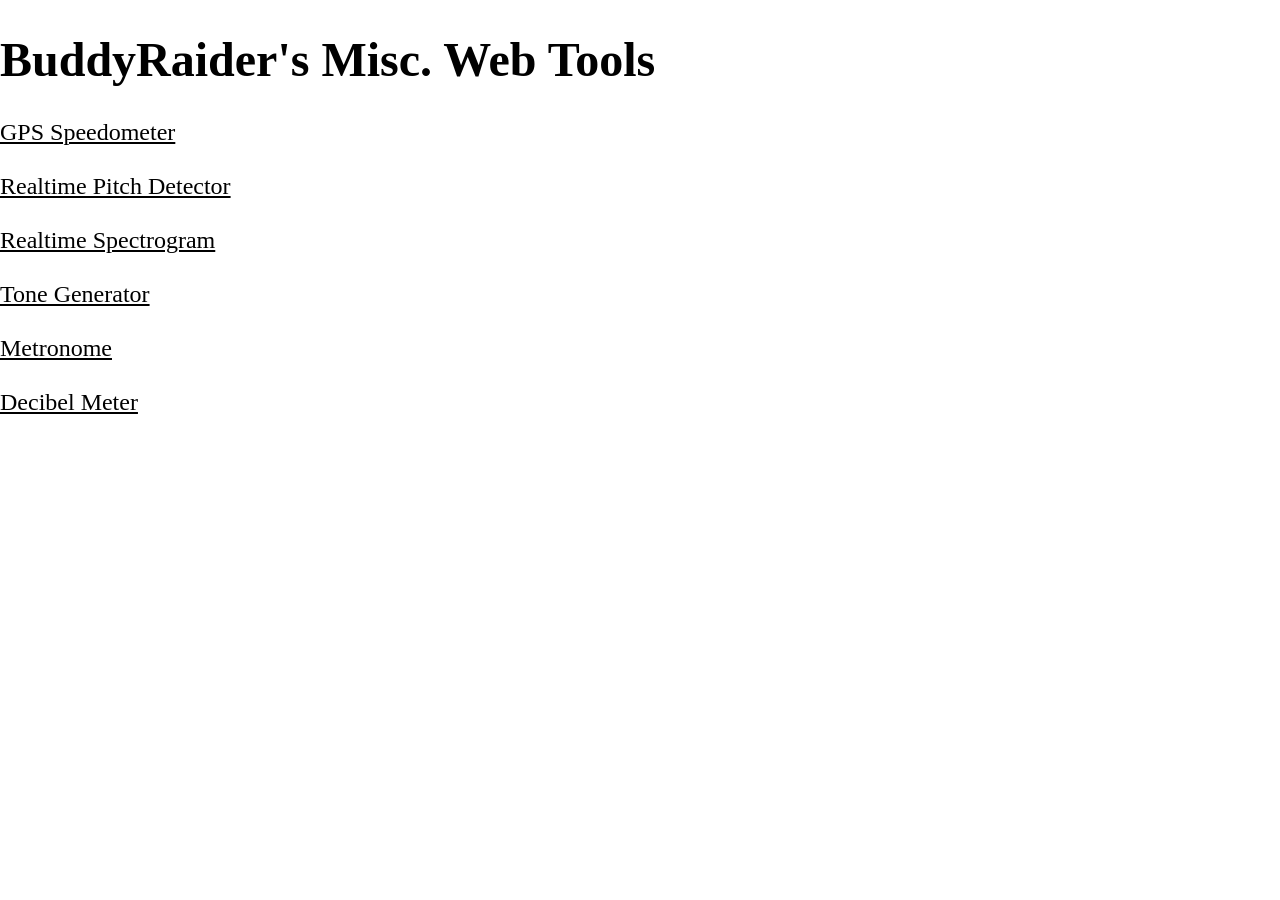
<file: index.html>
<!DOCTYPE html>
<html lang="en">
	<head>
		<meta charset="UTF-8">
		<meta http-equiv="X-UA-Compatible" content="IE=edge">
		<meta name="viewport" content="width=device-width, initial-scale=1.0">
		<title>BuddyRaider's Misc. Web Tools</title>
		<style>
			body {
				margin: 0px;
				font-size: 150%;
			}

			a {
				/*text-decoration: none;*/
				color: inherit;
				background: none;
				border: none;
				padding: 0;
				margin: 0;
			}
		</style>
	</head>
	<body>
		<h1>BuddyRaider's Misc. Web Tools</h1>
		<a href="/GPS.html">GPS Speedometer</a><br><br>
		<a href="/pitchDetector.html">Realtime Pitch Detector</a><br><br>
		<a href="/spectrogram.html">Realtime Spectrogram</a><br><br>
		<a href="/ToneGenerator.html">Tone Generator</a><br><br>
		<a href="/metronome.html">Metronome</a><br><br>
		<a href="/decibelMeter.html">Decibel Meter</a>
	</body>
</html>
</file>
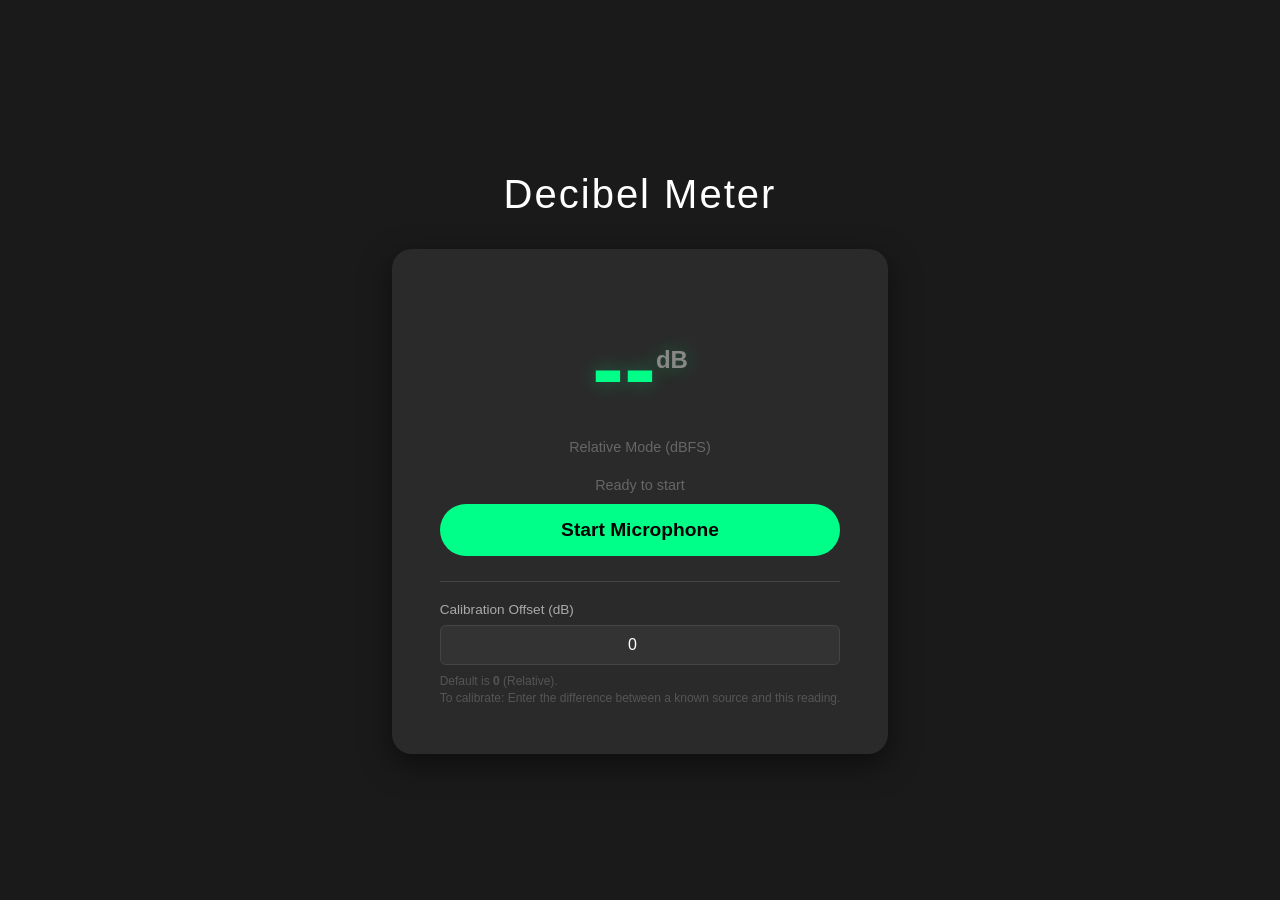
<file: decibelMeter.html>
<!DOCTYPE html>
<html lang="en">
<head>
    <meta charset="UTF-8">
    <meta name="viewport" content="width=device-width, initial-scale=1.0">
    <title>Decibel Meter</title>
    <style>
        :root {
            --bg-color: #1a1a1a;
            --text-color: #ffffff;
            --accent-color: #00ff88;
            --input-bg: #333;
            --border-color: #444;
        }

        body {
            margin: 0;
            padding: 0;
            display: flex;
            flex-direction: column;
            justify-content: center;
            align-items: center;
            height: 100vh;
            background-color: var(--bg-color);
            font-family: "Segoe UI", Tahoma, Geneva, Verdana, sans-serif;
            color: var(--text-color);
        }

        h1 {
            font-size: 2.5rem;
            margin-bottom: 2rem;
            font-weight: 300;
            letter-spacing: 2px;
            text-align: center;
        }

        .meter-container {
            background: #2a2a2a;
            padding: 3rem;
            border-radius: 20px;
            box-shadow: 0 10px 30px rgba(0,0,0,0.5);
            text-align: center;
            min-width: 320px;
        }

        #db-display {
            font-size: 6rem;
            font-weight: bold;
            font-variant-numeric: tabular-nums;
            color: var(--accent-color);
            margin: 1rem 0;
            text-shadow: 0 0 20px rgba(0, 255, 136, 0.3);
        }

        .unit {
            font-size: 1.5rem;
            color: #888;
            vertical-align: super;
        }

        .mode-label {
            font-size: 0.9rem;
            color: #666;
            margin-bottom: 20px;
            display: block;
            height: 1.2em;
        }

        #start-btn {
            background-color: var(--accent-color);
            color: #000;
            border: none;
            padding: 15px 40px;
            font-size: 1.2rem;
            font-weight: bold;
            border-radius: 50px;
            cursor: pointer;
            transition: transform 0.2s, box-shadow 0.2s;
            margin-top: 10px;
            width: 100%;
        }

        #start-btn:hover {
            transform: scale(1.05);
            box-shadow: 0 0 15px rgba(0, 255, 136, 0.6);
        }

        #start-btn.listening {
            background-color: #ff4444;
            color: white;
            box-shadow: 0 0 15px rgba(255, 68, 68, 0.4);
        }

        .calibration-section {
            margin-top: 25px;
            padding-top: 20px;
            border-top: 1px solid var(--border-color);
            text-align: left;
        }

        .calibration-section label {
            display: block;
            font-size: 0.85rem;
            color: #aaa;
            margin-bottom: 8px;
        }

        .calibration-section input {
            width: 100%;
            padding: 10px;
            background: var(--input-bg);
            border: 1px solid var(--border-color);
            color: white;
            border-radius: 6px;
            font-size: 1rem;
            box-sizing: border-box;
            text-align: center;
        }

        .calibration-section input:focus {
            outline: none;
            border-color: var(--accent-color);
        }

        .hint {
            font-size: 0.75rem;
            color: #555;
            margin-top: 8px;
            line-height: 1.4;
        }

        .status {
            margin-top: 15px;
            font-size: 0.9rem;
            color: #666;
            height: 1.2em;
        }
    </style>
</head>
<body>

    <h1>Decibel Meter</h1>

    <div class="meter-container">
        <div id="db-display">--<span class="unit">dB</span></div>
        <span class="mode-label" id="mode-label">Relative Mode (dBFS)</span>

        <div class="status" id="status-text">Ready to start</div>
        <button id="start-btn">Start Microphone</button>

        <div class="calibration-section">
            <label for="calibration-offset">Calibration Offset (dB)</label>
            <input type="number" id="calibration-offset" value="0" step="0.1" placeholder="0">
            <div class="hint">
                Default is <strong>0</strong> (Relative).<br>
                To calibrate: Enter the difference between a known source and this reading.
            </div>
        </div>
    </div>

    <script>
        let audioContext = null;
        let analyser = null;
        let microphoneStream = null;
        let animationId = null;
        let isListening = false;

        // Smoothing Configuration
        let rawDb = -60;
        let smoothedDb = -60;
        const SMOOTHING_FACTOR = 0.05; // Heavy smoothing for stable reading

        // Throttling Configuration
        let lastUpdateTime = 0;
        const UPDATE_INTERVAL = 100; // Update text every 100ms

        const startBtn = document.getElementById("start-btn");
        const dbDisplay = document.getElementById("db-display");
        const modeLabel = document.getElementById("mode-label");
        const statusText = document.getElementById("status-text");
        const offsetInput = document.getElementById("calibration-offset");

        // Update label when offset changes
        offsetInput.addEventListener("input", () => {
            const offset = parseFloat(offsetInput.value) || 0;
            if (offset !== 0) {
                modeLabel.textContent = "Calibrated Mode (Est. dB SPL)";
                modeLabel.style.color = "#00ff88";
            } else {
                modeLabel.textContent = "Relative Mode (dBFS)";
                modeLabel.style.color = "#666";
            }
        });

        startBtn.addEventListener("click", async () => {
            if (isListening) {
                stopMeter();
            } else {
                await startMeter();
            }
        });

        async function startMeter() {
            try {
                microphoneStream = await navigator.mediaDevices.getUserMedia({
                    audio: {
                        echoCancellation: false,
                        noiseSuppression: false,
                        autoGainControl: false
                    }
                });

                audioContext = new (window.AudioContext || window.webkitAudioContext)();
                analyser = audioContext.createAnalyser();
                analyser.fftSize = 2048*16;

                const source = audioContext.createMediaStreamSource(microphoneStream);
                source.connect(analyser);

                isListening = true;
                startBtn.textContent = "Stop Microphone";
                startBtn.classList.add("listening");
                statusText.textContent = "Listening...";
                smoothedDb = -60;
                rawDb = -60;

                // Trigger label update on start
                offsetInput.dispatchEvent(new Event("input"));

                updateLoop();

            } catch (err) {
                statusText.textContent = "Error: " + err.message;
                if (err.name === "NotAllowedError") {
                    statusText.textContent = "Error: Microphone access denied.";
                }
            }
        }

        function stopMeter() {
            if (microphoneStream) microphoneStream.getTracks().forEach(track => track.stop());
            if (audioContext) audioContext.close();
            if (animationId) cancelAnimationFrame(animationId);

            isListening = false;
            startBtn.textContent = "Start Microphone";
            startBtn.classList.remove("listening");
            dbDisplay.innerHTML = "--<span class=\"unit\">dB</span>";
            statusText.textContent = "Stopped";
        }

        function updateLoop(currentTime) {
            if (!isListening) return;

            // 1. Calculate Raw dB (Runs at 60+ FPS)
            const bufferLength = analyser.fftSize;
            const dataArray = new Float32Array(bufferLength);
            analyser.getFloatTimeDomainData(dataArray);

            let sumSquares = 0;
            for (let i = 0; i < bufferLength; i++) {
                sumSquares += dataArray[i] * dataArray[i];
            }
            const rms = Math.sqrt(sumSquares / bufferLength);

            let currentDb = 0;
            if (rms > 0) {
                currentDb = 20 * Math.log10(rms);
            }
            rawDb = Math.max(-100, Math.min(0, currentDb));

            // 2. Apply Smoothing (Runs at 60+ FPS)
            smoothedDb = (rawDb * SMOOTHING_FACTOR) + (smoothedDb * (1 - SMOOTHING_FACTOR));

            // 3. Apply Calibration Offset
            const offset = parseFloat(offsetInput.value) || 0;
            const finalDb = smoothedDb + offset;

            // 4. Update DOM (Throttled)
            if (currentTime - lastUpdateTime > UPDATE_INTERVAL) {
                // If uncalibrated, clamp to -60 for cleanliness. If calibrated, show wider range.
                const displayValue = offset === 0
                    ? Math.max(-60, finalDb)
                    : Math.max(-20, Math.min(140, finalDb));

                dbDisplay.innerHTML = `${displayValue.toFixed(1)}<span class="unit">dB</span>`;
                lastUpdateTime = currentTime;
            }

            animationId = requestAnimationFrame(updateLoop);
        }
    </script>
</body>
</html>
</file>
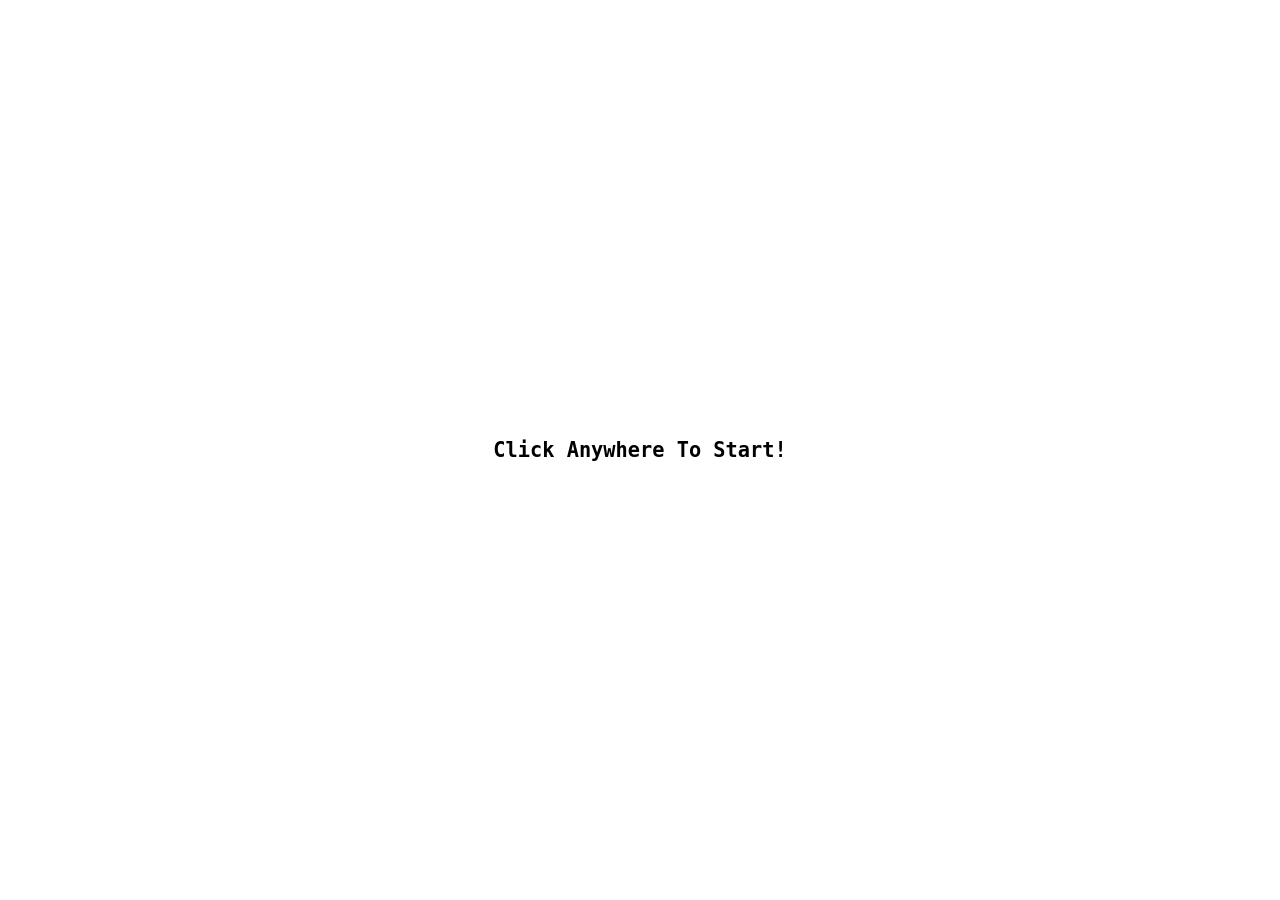
<file: GPS.html>
<!DOCTYPE html>
<html>
	<head>
		<meta charset="utf-8">
		<meta name="viewport" content="width=device-width">
		<title>GPS Speedometer</title>
		<style>
			 body, html {
				 width: 100%;
				 height: 100%;
				 font-size: 125%;
				 margin: 0px;
				 font-family: monospace;
				 font-weight: bold;
				 overflow-y: none;
			 }

			 #out {
				 text-align: center;
				 position: absolute;
				 left: 50vw;
				 bottom: 50vh;
				 transform: translate(-50%, 50%);
			 }
		</style>
	</head>
	<body>
		<!--<input id="runBtn" type="button" value="Or Click Here">-->
		<div id="out">Click Anywhere To Start!</div>
		<script>
			const out = document.getElementById("out");
			var interval;

			/*if (confirm("Enable Geolocation?")) {
				navigator.geolocation.getCurrentPosition((coords) => {
					alert("Geolocation Enabled! (Accuracy: " + coords.coords.accuracy.toFixed(1) + ")")
				});
			}*/

			document.body.onclick = (evt) => {
				evt.preventDefault();
				navigator.permissions.query({name: "geolocation"}).then((result) => {
					if (result.state === "granted") {
						interval = window.setInterval(() => {navigator.geolocation.getCurrentPosition((coords) => {
							let c = coords.coords.speed;
							c = (!c) ? 0:c;
							let alt = coords.coords.altitude;
							alt = (!alt) ? 0:alt;
							let head = coords.coords.heading;
							head = (!head) ? 0:head;
							let acc = coords.coords.accuracy;
							acc = (!acc) ? 0:acc;
							let acc2 = coords.coords.altitudeAccuracy;
							acc2 = (!acc2) ? 0:acc2;
							try {
								out.innerText = c.toFixed(3) + " m/s\n" + (c * 2.23693629).toFixed(3) + " mph\n" + (c * 3.6).toFixed(3) + " km/h\n" + (c / 343).toFixed(3) + " Mach\n" + (c / 299792458).toFixed(3) + " Lightspeed\n\nAltitude:\n" + alt.toFixed(3) + " Meters\n" + (alt * 3.28084).toFixed(3) + " Feet\n\nHeading:\n" + head.toFixed(3) + " Degrees\n\nAccuracy:\n" + acc.toFixed(1) + "m Lat/Lon\n" + acc2.toFixed(1) + "m Alt";
							} catch (err) {
								console.log(err);
								//alert(err);
							}
						}, (err) => {
							console.log(err);
						}, {
							enableHighAccuracy: true,
							maximumAge: 0
						})}, 10);
					} else if (result.state === "prompt") {
						navigator.geolocation.getCurrentPosition((position) => { /* handle success */ }, (error) => { /* handle error */ }, {enableHighAccuracy: true, maximumAge: 0});
					} else if (result.state === "denied") {
						alert("Geolocation API Unavailable: Access Denied. Please Grant The Webpage Access To Your Location.");
					}
				});
			};
		</script>
	</body>
</html>
</file>
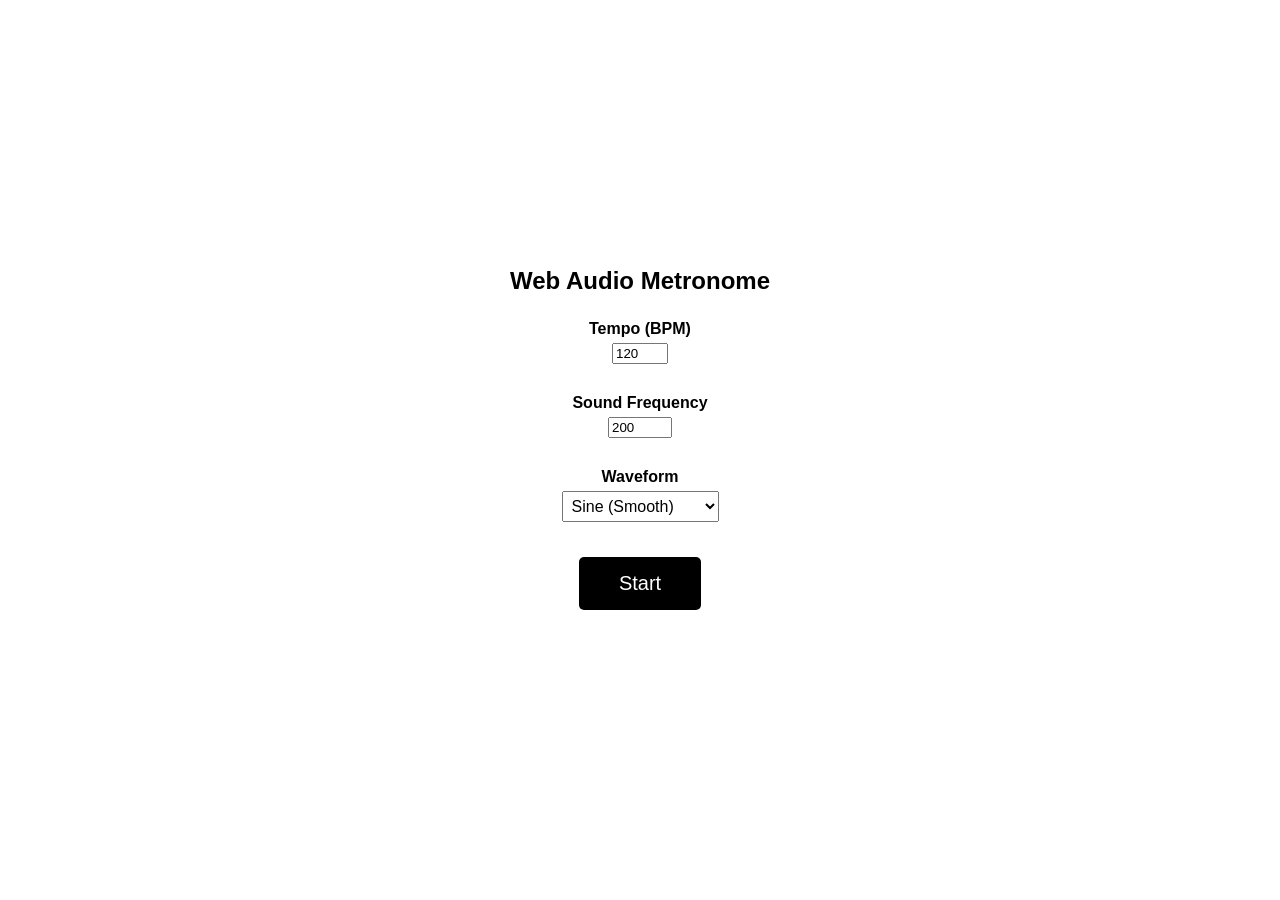
<file: metronome.html>
<!DOCTYPE html>
<html lang="en">
<head>
    <meta charset="UTF-8">
    <meta name="viewport" content="width=device-width, initial-scale=1.0">
    <title>Metronome Generator 8000</title>
    <style>
        body {
            background-color: #ffffff;
            color: #000000;
            font-family: sans-serif;
            text-align: center;
            display: flex;
            flex-direction: column;
            justify-content: center;
            align-items: center;
            height: 100vh;
            margin: 0;
            user-select: none;
        }

        h1 { margin-bottom: 10px; font-size: 24px; }

        .control-group {
            margin: 15px 0;
        }

        label {
            display: block;
            margin-bottom: 5px;
            font-weight: bold;
        }

        input[type="range"] {
            width: 300px;
            cursor: pointer;
        }

        select {
            padding: 5px;
            font-size: 16px;
        }

        .value-display {
            font-size: 18px;
            color: #555;
        }

        button {
            padding: 15px 40px;
            font-size: 20px;
            cursor: pointer;
            background-color: #000;
            color: #fff;
            border: none;
            border-radius: 5px;
            margin-top: 20px;
            transition: opacity 0.2s;
        }

        button:hover { opacity: 0.8; }
        button:active { transform: scale(0.98); }

        #status {
            margin-top: 20px;
            height: 20px;
            font-weight: bold;
        }
    </style>
</head>
<body>

    <h1>Web Audio Metronome</h1>

    <div class="control-group">
        <label for="tempo">Tempo (BPM)</label>
        <input type="number" id="tempo" min="10" max="240" value="120">
<!--         <input type="range" id="tempo" min="10" max="240" value="120"> -->
<!--         <div class="value-display"><span id="tempo-val">120</span> BPM</div> -->
    </div>

    <div class="control-group">
        <label for="frequency">Sound Frequency</label>
        <input type="number" id="frequency" min="10" max="2000" value="200">
<!--         <input type="range" id="frequency" min="10" max="2000" value="200"> -->
<!--         <div class="value-display"><span id="freq-val">200</span> Hz</div> -->
    </div>

    <div class="control-group">
        <label for="waveform">Waveform</label>
        <select id="waveform">
            <option value="sine">Sine (Smooth)</option>
            <option value="square">Square (Retro)</option>
            <option value="triangle">Triangle (Soft)</option>
            <option value="sawtooth">Sawtooth (Sharp)</option>
        </select>
    </div>

    <button id="toggle-btn">Start</button>
    <div id="status"></div>

    <script>
        // State variables
        let isPlaying = false;
        let audioCtx = null;
        let nextNoteTime = 0.0;
        let timerID = null;
        let lookahead = 25.0; // How frequently to call scheduling function (in milliseconds)
        let scheduleAheadTime = 0.1; // How far ahead to schedule audio (in seconds)

        // DOM Elements
        const tempoInput = document.getElementById('tempo');
        const tempoVal = document.getElementById('tempo-val');
        const freqInput = document.getElementById('frequency');
        const freqVal = document.getElementById('freq-val');
        const waveformSelect = document.getElementById('waveform');
        const toggleBtn = document.getElementById('toggle-btn');
        const statusDiv = document.getElementById('status');

        // Update UI displays
        tempoInput.addEventListener('input', () => tempoVal.textContent = tempoInput.value);
        freqInput.addEventListener('input', () => freqVal.textContent = freqInput.value);

        // Audio Synthesis Function
        function playSound(time) {
            const osc = audioCtx.createOscillator();
            const gainNode = audioCtx.createGain();

            osc.type = waveformSelect.value;
            osc.frequency.value = freqInput.value;

            // Connect graph
            osc.connect(gainNode);
            gainNode.connect(audioCtx.destination);

            // Envelope to prevent clicking (short decay)
            gainNode.gain.setValueAtTime(1, time);
            gainNode.gain.exponentialRampToValueAtTime(0.001, time + 0.05);

            osc.start(time);
            osc.stop(time + 0.05);
        }

        // Scheduler Logic
        function nextNote() {
            const secondsPerBeat = 60.0 / tempoInput.value;
            nextNoteTime += secondsPerBeat;
        }

        function scheduleNote(beatNumber, time) {
            // Push the note on the audio stack
            playSound(time);

            // Visual update (drawn asynchronously to avoid blocking audio thread)
            requestAnimationFrame(() => {
                statusDiv.textContent = "Tick";
                setTimeout(() => statusDiv.textContent = "", 100);
            });
        }

        function scheduler() {
            // While there are notes that will need to play before the next interval,
            // schedule them and advance the pointer.
            while (nextNoteTime < audioCtx.currentTime + scheduleAheadTime) {
                scheduleNote(0, nextNoteTime);
                nextNote();
            }
            timerID = window.setTimeout(scheduler, lookahead);
        }

        // Toggle Play/Stop
        toggleBtn.addEventListener('click', () => {
            if (isPlaying) {
                // Stop
                window.clearTimeout(timerID);
                isPlaying = false;
                toggleBtn.textContent = "Start";
                statusDiv.textContent = "Stopped";
            } else {
                // Start
                // AudioContext must be created/resumed after a user gesture
                if (!audioCtx) {
                    audioCtx = new (window.AudioContext || window.webkitAudioContext)();
                }
                if (audioCtx.state === 'suspended') {
                    audioCtx.resume();
                }

                isPlaying = true;
                nextNoteTime = audioCtx.currentTime + 0.05;
                scheduler();
                toggleBtn.textContent = "Stop";
                statusDiv.textContent = "Playing";
            }
        });
    </script>
</body>
</html>
</file>
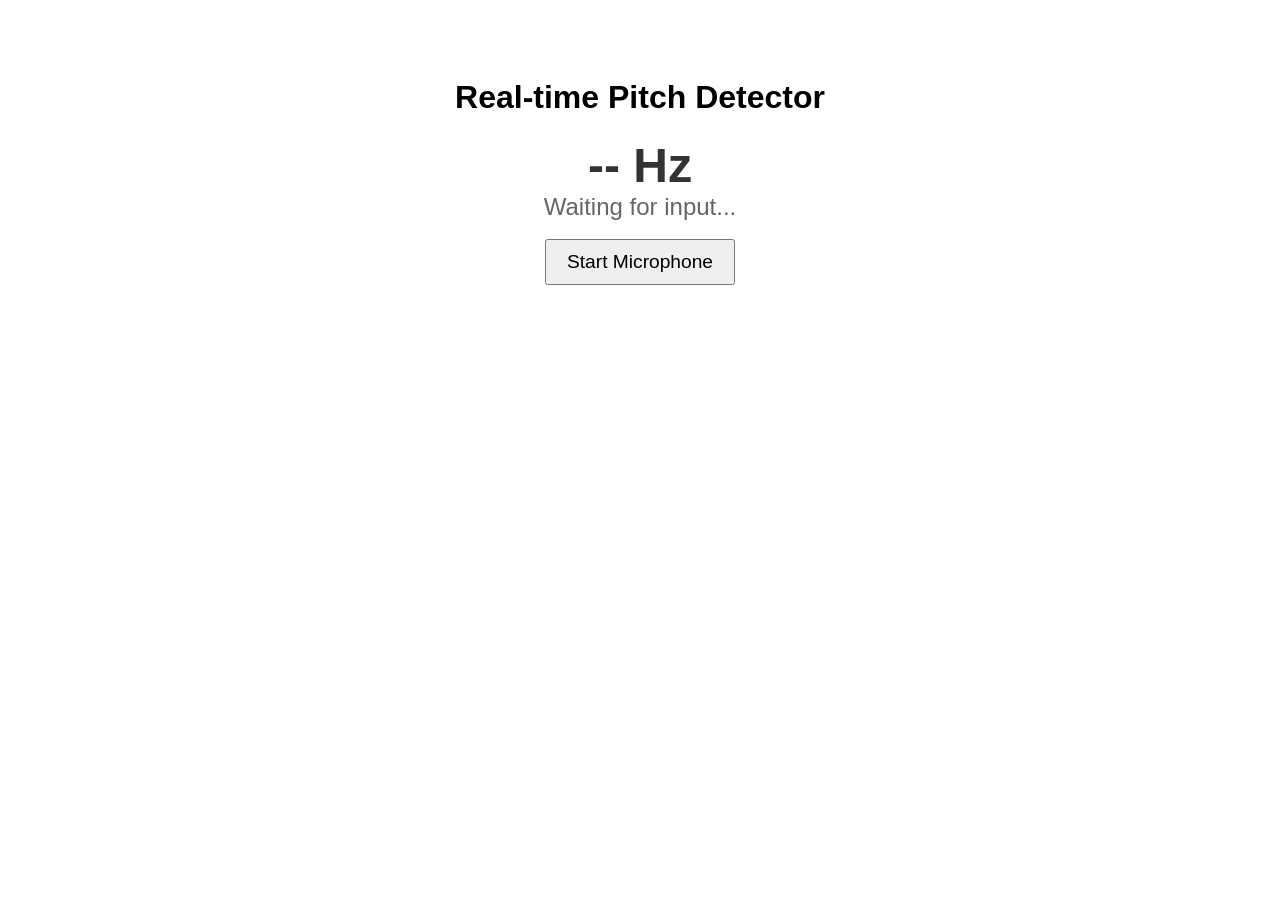
<file: pitchDetector.html>
<!DOCTYPE html>
<html>
    <head>
        <meta charset="utf-8" />
        <meta name="viewport" content="width=device-width" />
        <title>Pitch Detector 3000</title>
        <link rel="stylesheet" href="./pitchDetector.css" />
        <script src="./aubio.js"></script>
    </head>
    <body>
        <h1>Real-time Pitch Detector</h1>
        <div id="pitch-display">-- Hz</div>
        <div id="note-display">Waiting for input...</div>
        <br>
        <button id="start-btn">Start Microphone</button>
        <script src="./pitchDetector.js"></script>
    </body>
</html>
</file>
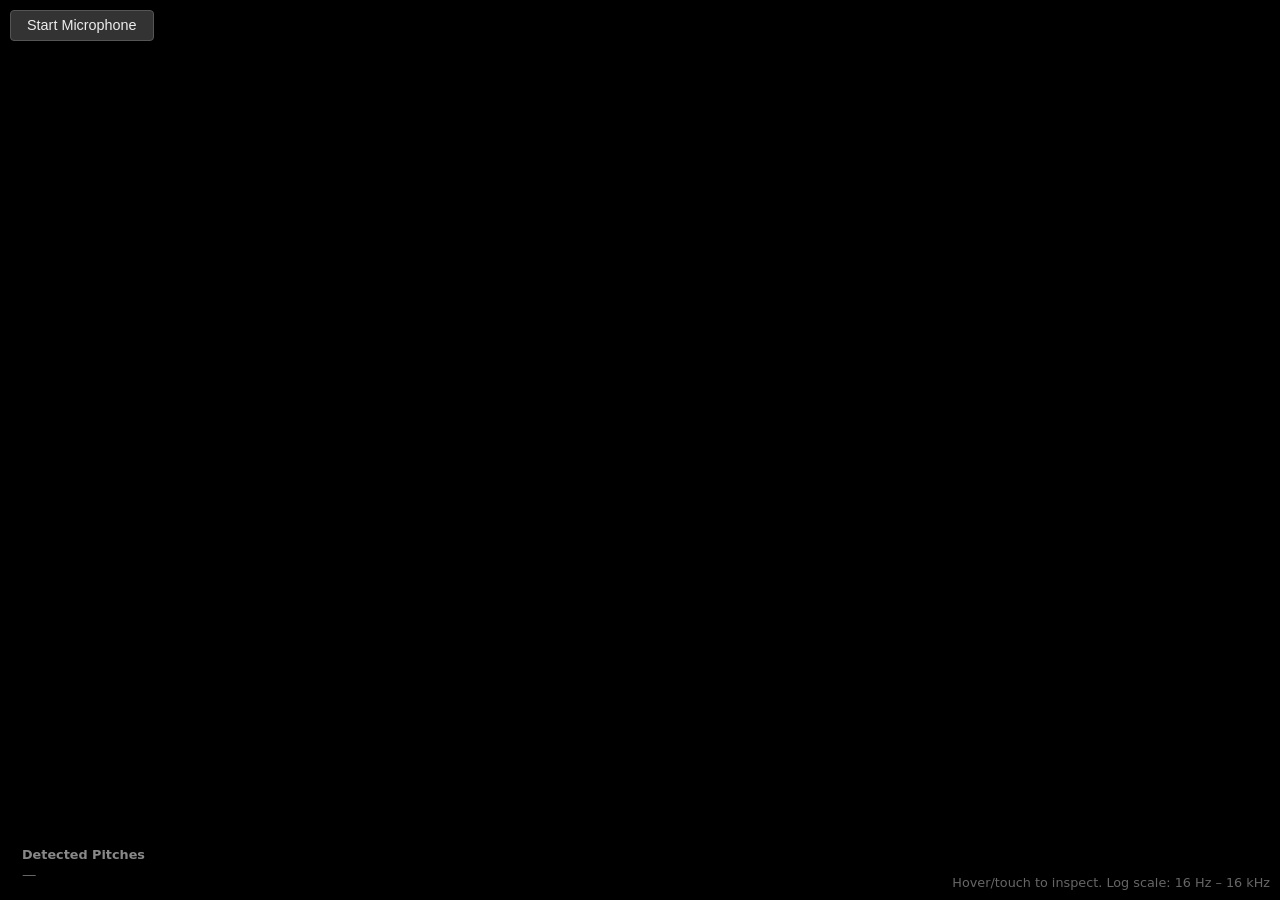
<file: spectrogram.html>
<!DOCTYPE html>
<html lang="en">
<head>
    <meta charset="UTF-8">
    <meta name="viewport" content="width=device-width, initial-scale=1.0">
    <title>Real-Time Spectrogram</title>
    <style>
        * { margin: 0; padding: 0; box-sizing: border-box; }
        body {
            background: #111;
            color: #eee;
            font-family: system-ui, sans-serif;
            overflow: hidden;
        }
        #ui {
            position: fixed;
            top: 10px;
            left: 10px;
            z-index: 10;
            display: flex;
            gap: 10px;
            align-items: center;
        }
        button {
            padding: 0.4rem 1rem;
            font-size: 0.9rem;
            cursor: pointer;
            background: #333;
            color: #eee;
            border: 1px solid #555;
            border-radius: 4px;
        }
        button:hover { background: #444; }
        #tooltip {
            position: fixed;
            pointer-events: none;
            background: rgba(0,0,0,0.85);
            color: #fff;
            padding: 6px 10px;
            border-radius: 4px;
            font-size: 0.85rem;
            display: none;
            z-index: 20;
            white-space: nowrap;
        }
        #pitchPanel {
            position: fixed;
            bottom: 10px;
            left: 10px;
            z-index: 10;
            background: rgba(0,0,0,0.7);
            padding: 8px 12px;
            border-radius: 6px;
            font-size: 0.9rem;
            min-width: 200px;
        }
        #pitchPanel h3 { font-size: 0.8rem; color: #888; margin-bottom: 4px; }
        .pitch-item { color: #0f0; font-family: monospace; }
        canvas { display: block; }
        .hint {
            position: fixed;
            bottom: 10px;
            right: 10px;
            font-size: 0.8rem;
            color: #666;
            z-index: 10;
        }
    </style>
</head>
<body>
    <div id="ui">
        <button id="startBtn">Start Microphone</button>
    </div>
    <canvas id="spectrogram"></canvas>
    <div id="tooltip"></div>
    <div id="pitchPanel">
        <h3>Detected Pitches</h3>
        <div id="pitchList"><span style="color:#666">—</span></div>
    </div>
    <p class="hint">Hover/touch to inspect. Log scale: 16 Hz – 16 kHz</p>

    <script>
    const canvas = document.getElementById('spectrogram');
    const ctx = canvas.getContext('2d');
    const tooltip = document.getElementById('tooltip');
    const pitchList = document.getElementById('pitchList');

    // --- Frequency range (log scale) ---
    const MIN_FREQ = 8;
    const MAX_FREQ = 16000;
    const FFT_SIZE = 32768;  // ← 4× bigger: ~1.46 Hz/bin at 48 kHz

    let W, H;
    function resize() {
        W = canvas.width = window.innerWidth;
        H = canvas.height = window.innerHeight;
        ctx.fillStyle = '#000';
        ctx.fillRect(0, 0, W, H);
    }
    window.addEventListener('resize', resize);
    resize();

    let audioCtx, analyser, dataArray, running = false, sampleRate = 48000;

    document.getElementById('startBtn').addEventListener('click', async () => {
        if (running) return;
        try {
            const stream = await navigator.mediaDevices.getUserMedia({ audio: true });
            audioCtx = new AudioContext();
            sampleRate = audioCtx.sampleRate;
            const source = audioCtx.createMediaStreamSource(stream);
            analyser = audioCtx.createAnalyser();
            analyser.fftSize = FFT_SIZE;
            analyser.smoothingTimeConstant = 0;
            source.connect(analyser);
            const binCount = analyser.frequencyBinCount;
            dataArray = new Uint8Array(binCount);
            running = true;
            document.getElementById('startBtn').textContent = 'Running…';
            draw();
        } catch (err) {
            alert('Microphone error: ' + err.message);
        }
    });

    // --- Log-frequency mapping ---
    function yToFreq(y) {
        const t = 1 - y / (H - 1);
        return MIN_FREQ * Math.pow(MAX_FREQ / MIN_FREQ, t);
    }
    function freqToBin(freq) {
        return freq * FFT_SIZE / sampleRate;
    }
    function binToFreq(bin) {
        return bin * sampleRate / FFT_SIZE;
    }

    // --- Note name helpers ---
    const NOTE_NAMES = ['C','C#','D','D#','E','F','F#','G','G#','A','A#','B'];
    function freqToNote(freq) {
        if (freq < 1) return '—';
        const midi = Math.round(12 * Math.log2(freq / 440) + 69);
        const name = NOTE_NAMES[((midi % 12) + 12) % 12];
        const octave = Math.floor(midi / 12) - 1;
        return `${name}${octave}`;
    }

    // --- Color map ---
    function colorFor(value) {
        const t = value / 255;
        let r, g, b;
        if (t < 0.2) {
            r = 0; g = 0; b = Math.floor(t / 0.2 * 255);
        } else if (t < 0.4) {
            r = 0; g = Math.floor((t - 0.2) / 0.2 * 255); b = 255;
        } else if (t < 0.6) {
            r = 0; g = 255; b = Math.floor((1 - (t - 0.4) / 0.2) * 255);
        } else if (t < 0.8) {
            r = Math.floor((t - 0.6) / 0.2 * 255); g = 255; b = 0;
        } else if (t < 0.95) {
            r = 255; g = Math.floor((1 - (t - 0.8) / 0.15) * 255); b = 0;
        } else {
            r = 255; g = 255; b = Math.floor((t - 0.95) / 0.05 * 255);
        }
        return [r, g, b];
    }

    // --- Interpolated bin lookup (the key fix) ---
    // Returns the amplitude at a fractional bin position via linear interpolation
    function interpolatedBin(freq) {
        const exactBin = freq * FFT_SIZE / sampleRate;
        const bin0 = Math.floor(exactBin);
        const bin1 = Math.min(bin0 + 1, dataArray.length - 1);
        const frac = exactBin - bin0;
        if (bin0 < 0) return dataArray[0];
        if (bin0 >= dataArray.length - 1) return dataArray[dataArray.length - 1];
        return dataArray[bin0] * (1 - frac) + dataArray[bin1] * frac;
    }

    // Make MIN_SEP_HZ proportional to frequency (semitone-based)
    function minSepHz(freq) {
        return freq * 0.06; // ~1 semitone at that pitch
    }

    // Lower threshold for low frequencies
    function thresholdForFreq(freq) {
        if (freq < 50) return 40;
        if (freq < 100) return 70;
        return 120;
    }

    // --- Multi-pitch detection (peak picking) ---
    function detectPitches() {
        if (!dataArray) return [];
        const binCount = dataArray.length;
        const minBin = Math.max(1, Math.floor(freqToBin(MIN_FREQ)));
        const maxBin = Math.min(binCount - 1, Math.floor(freqToBin(MAX_FREQ)));
        const pitches = [];
        //const THRESHOLD = 120;
        //const MIN_SEP_HZ = 30;
        const WINDOW = 5;

        for (let i = minBin + WINDOW; i < maxBin - WINDOW; i++) {
            const val = dataArray[i];
            const freq = binToFreq(i);
            if (val < thresholdForFreq(freq)) continue;
            let isMax = true;
            for (let d = 1; d <= WINDOW; d++) {
                if (dataArray[i + d] >= val || dataArray[i - d] >= val) {
                    isMax = false; break;
                }
            }
            if (!isMax) continue;
            let tooClose = false;
            for (const p of pitches) {
                if (Math.abs(p.freq - freq) < minSepHz(freq)) { tooClose = true; break; }
            }
            if (tooClose) continue;
            pitches.push({ freq, amplitude: val, note: freqToNote(freq) });
        }
        //pitches.sort((a, b) => b.amplitude - a.amplitude);
        pitches.sort((a, b) => b.freq - a.freq).reverse();
        return pitches.slice(0, 5).reverse();
    }

    function detectFundamental() {
        if (!dataArray) return null;
        const binCount = dataArray.length;
        const minBin = Math.max(1, Math.floor(freqToBin(MIN_FREQ)));
        const maxBin = Math.min(binCount - 1, Math.floor(freqToBin(MAX_FREQ)));
        const WINDOW = 5;

        // Collect all local maxima first
        const peaks = [];
        for (let i = minBin + WINDOW; i < maxBin - WINDOW; i++) {
            const val = dataArray[i];
            const freq = binToFreq(i);
            if (val < thresholdForFreq(freq)) continue;

            let isMax = true;
            for (let d = 1; d <= WINDOW; d++) {
                if (dataArray[i + d] >= val || dataArray[i - d] >= val) {
                    isMax = false; break;
                }
            }
            if (isMax) peaks.push({ freq, amplitude: val });
        }

        if (peaks.length === 0) return null;

        // Score each candidate: how many of its harmonics (2f, 3f, ... 8f)
        // are also present as peaks?
        function scoreCandidate(candidate) {
            let score = candidate.amplitude; // base score = own amplitude
            for (let h = 2; h <= 8; h++) {
                const harmFreq = candidate.freq * h;
                if (harmFreq > MAX_FREQ) break;
                // Check if there's a peak near this harmonic frequency
                const harmBin = Math.floor(harmFreq * FFT_SIZE / sampleRate);
                if (harmBin < 0 || harmBin >= binCount) continue;
                // Look in a small window around the expected harmonic bin
                let maxNearby = 0;
                for (let d = -2; d <= 2; d++) {
                    const b = harmBin + d;
                    if (b >= 0 && b < binCount) maxNearby = Math.max(maxNearby, dataArray[b]);
                }
                if (maxNearby > 60) {
                    score += maxNearby / h; // harmonic evidence, weighted down by order
                }
            }
            return score;
        }

        // Pick the best-scoring candidate
        let best = null;
        let bestScore = -1;
        for (const p of peaks) {
            const s = scoreCandidate(p);
            if (s > bestScore) {
                bestScore = s;
                best = p;
            }
        }

        if (!best) return null;
        return {
            freq: best.freq,
            amplitude: best.amplitude,
            note: freqToNote(best.freq),
            score: bestScore
        };
    }

    // --- Draw loop ---
    function draw() {
        if (!running) return;
        requestAnimationFrame(draw);

        analyser.getByteFrequencyData(dataArray);

        // Shift left by 1 px
        const imageData = ctx.getImageData(1, 0, W - 1, H);
        ctx.putImageData(imageData, 0, 0);

        // Draw new column on right edge
        const col = W - 1;
        const imgData = ctx.getImageData(col, 0, 1, H);
        const data = imgData.data;

        for (let y = 0; y < H; y++) {
            const freq = yToFreq(y);
            const val = interpolatedBin(freq);  // ← smooth, not blocky
            const [r, g, b] = colorFor(val);
            const idx = y * 4;
            data[idx] = r;
            data[idx + 1] = g;
            data[idx + 2] = b;
            data[idx + 3] = 255;
        }
        ctx.putImageData(imgData, col, 0);

        drawGrid();
        updatePitches();
    }

    function drawGrid() {
        ctx.strokeStyle = 'rgba(255,255,255,0.15)';
        ctx.fillStyle = 'rgba(255,255,255,0.4)';
        ctx.font = '10px monospace';
        ctx.lineWidth = 1;
        for (let octave = -1; octave <= 10; octave++) {
            const freq = 440 * Math.pow(2, (octave * 12 + 9 - 69) / 12);
            if (freq < MIN_FREQ || freq > MAX_FREQ) continue;
            const y = H - 1 - (Math.log(freq / MIN_FREQ) / Math.log(MAX_FREQ / MIN_FREQ)) * (H - 1);
            ctx.beginPath();
            ctx.moveTo(0, y);
            ctx.lineTo(W, y);
            ctx.stroke();
            ctx.fillText(`C${octave}`, 4, y - 3);
        }
    }

    // function updatePitches() {
    //     const pitches = detectPitches();
    //     if (pitches.length === 0) {
    //         pitchList.innerHTML = '<span style="color:#666">—</span>';
    //     } else {
    //         pitchList.innerHTML = pitches.map(p =>
    //             `<div class="pitch-item">${p.note} &nbsp;${p.freq.toFixed(1)} Hz &nbsp;(${p.amplitude}/255)</div>`
    //         ).join('');
    //     }
    // }

    function updatePitches() {
        const f = detectFundamental();
        if (!f) {
            pitchList.innerHTML = '<span style="color:#666">—</span>';
        } else {
            pitchList.innerHTML =
                `<div class="pitch-item" style="font-size:1.1rem">${f.note} &nbsp; ${f.freq.toFixed(1)} Hz</div>`;
        }
    }

    // --- Tooltip ---
    function showTooltip(x, y) {
        if (y < 0 || y >= H) { tooltip.style.display = 'none'; return; }
        const freq = yToFreq(y);
        const note = freqToNote(freq);
        tooltip.style.display = 'block';
        tooltip.style.left = (x + 14) + 'px';
        tooltip.style.top = (y - 10) + 'px';
        tooltip.textContent = `${freq < 100 ? freq.toFixed(1) : Math.round(freq)} Hz  ·  ${note}`;
    }
    function hideTooltip() { tooltip.style.display = 'none'; }

    canvas.addEventListener('mousemove', e => showTooltip(e.clientX, e.clientY));
    canvas.addEventListener('mouseleave', hideTooltip);
    canvas.addEventListener('touchstart', e => {
        e.preventDefault();
        showTooltip(e.touches[0].clientX, e.touches[0].clientY);
    }, { passive: false });
    canvas.addEventListener('touchmove', e => {
        e.preventDefault();
        showTooltip(e.touches[0].clientX, e.touches[0].clientY);
    }, { passive: false });
    canvas.addEventListener('touchend', hideTooltip);
    </script>
</body>
</html>
</file>
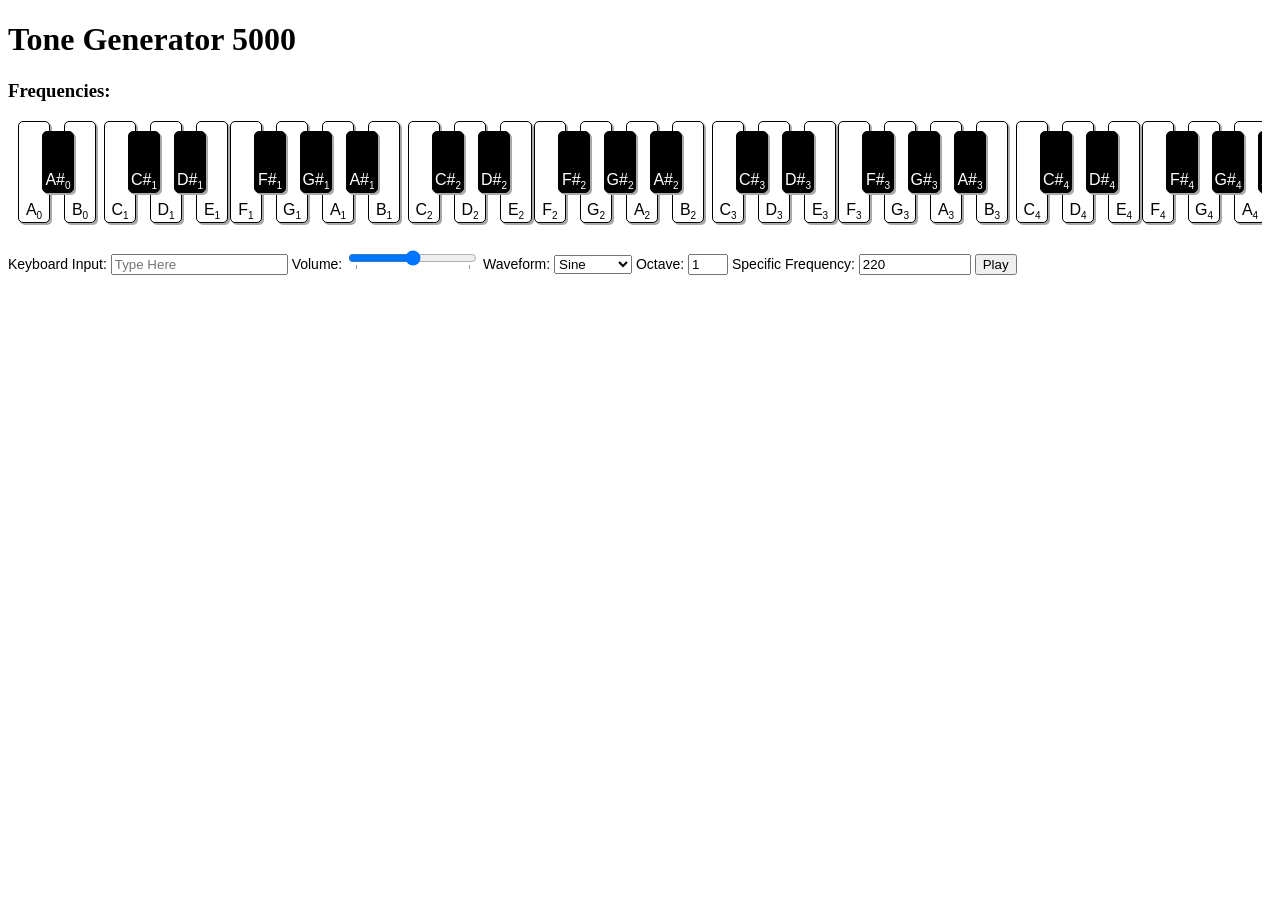
<file: ToneGenerator.html>
<!DOCTYPE html>
<html>
    <head>
        <meta charset="utf-8" />
        <meta name="viewport" content="width=device-width" />
        <title>Tone Generator 5000</title>
        <link rel="stylesheet" href="./ToneGenerator.css" />
        <!--<script src="./aubio.js"></script>-->
    </head>
    <body>
        <h1>Tone Generator 5000</h1>
        <h3 class="frequencies">Frequencies: </h3>
        <!--<div id="pitch-display">-- Hz</div>
        <div id="note-display">Waiting for input...</div>
        <br>
        <button id="start-btn">Start Microphone</button>-->
        <div class="container">
            <div class="keyboard"></div>
        </div>
        <div class="settingsBar">
            <span>Keyboard Input: </span>
            <input
                type="text"
                value=""
                placeholder="Type Here"
                name="keyInp" />
            <span>Volume: </span>
            <input
                type="range"
                min="0.0"
                max="1.0"
                step="0.01"
                value="0.5"
                list="volumes"
                name="volume" />
            <datalist id="volumes">
                <option value="0.0" label="Mute"></option>
                <option value="1.0" label="100%"></option>
            </datalist>
            <span>Waveform: </span>
            <select name="waveform">
                <option value="sine" selected>Sine</option>
                <option value="square">Square</option>
                <option value="sawtooth">Sawtooth</option>
                <option value="triangle">Triangle</option>
                <option value="custom">Custom</option>
            </select>
            <span>Octave:</span>
            <input
                type="number"
                min="0"
                max="4"
                step="1"
                value="1"
                name="octave" />
            <span>Specific Frequency: </span>
            <input
                type="number"
                min="0"
                max="20000"
                step="0.0001"
                value="220"
                name="specFreq" />
            <input
                type="button"
                value="Play"
                name="playSpecFreq" />
            <div class="left"></div>
            <div class="right"></div>
        </div>

        <script src="./ToneGenerator.js"></script>
    </body>
</html>
</file>
<file: pitchDetector.css>
body {
    font-family: sans-serif;
    text-align: center;
    padding: 50px;
}

#pitch-display {
    font-size: 3em;
    font-weight: bold;
    color: #333;
}

#note-display {
    font-size: 1.5em;
    color: #666;
}

button {
    padding: 10px 20px;
    font-size: 1.2em;
    cursor: pointer;
}
</file>
<file: ToneGenerator.css>
body {
  user-select: none;
  -webkit-user-select: none;
  -webkit-touch-callout: none;
  /* Disables all default touch gestures (scroll, zoom, etc.) on this element */
  touch-action: none; 
}

.container {
  overflow-x: scroll;
  overflow-y: hidden;
/*   width: 660px; */
/*   height: 110px ; */
  white-space: nowrap;
  margin: 10px;
}

.keyboard {
  width: auto;
  padding: 0;
  margin: 0;
}

.key {
  cursor: pointer;
  font:
    16px "Open Sans",
    "Lucida Grande",
    "Arial",
    sans-serif;
  border: 1px solid black;
  border-radius: 5px;
  width: 20px;
  height: 80px;
  text-align: center;
  box-shadow: 2px 2px darkgray;
  display: inline-block;
  position: relative;
  margin-right: 3px;
  user-select: none;
  -moz-user-select: none;
  -webkit-user-select: none;
  -ms-user-select: none;
}

.key {
  position: relative;
  display: inline-block;
  width: 30px;
  height: 100px;
  background: white;
  border: 1px solid black;
  margin-right: 2px;
  z-index: 1;
}

.key[data-note*="#"] {
  background: black;
  color: white;
  height: 60px;
  width: 30px;
  margin-left: -10px;
  margin-right: -10px;
  z-index: 2;
  position: relative;
  top: -30px;
}

.key div {
  position: absolute;
  bottom: 0;
  text-align: center;
  width: 100%;
  pointer-events: none;
}

.key div sub {
  font-size: 10px;
  pointer-events: none;
}

.key:hover {
  background-color: #eeeeff;
}

.key:active,
.active {
  background-color: gray;
  color: black;
}

.octave {
  display: inline-block;
  padding-right: 6px;
}

.settingsBar {
  padding-top: 8px;
  font:
    14px "Open Sans",
    "Lucida Grande",
    "Arial",
    sans-serif;
  position: relative;
  vertical-align: middle;
  width: 100%;
  height: 30px;
}

.left {
  width: 50%;
  position: absolute;
  left: 0;
  display: table-cell;
  vertical-align: middle;
}

.left span,
.left input {
  vertical-align: middle;
}

.right {
  width: 50%;
  position: absolute;
  right: 0;
  display: table-cell;
  vertical-align: middle;
}

.right span {
  vertical-align: middle;
}

.right input {
  vertical-align: baseline;
}
</file>
